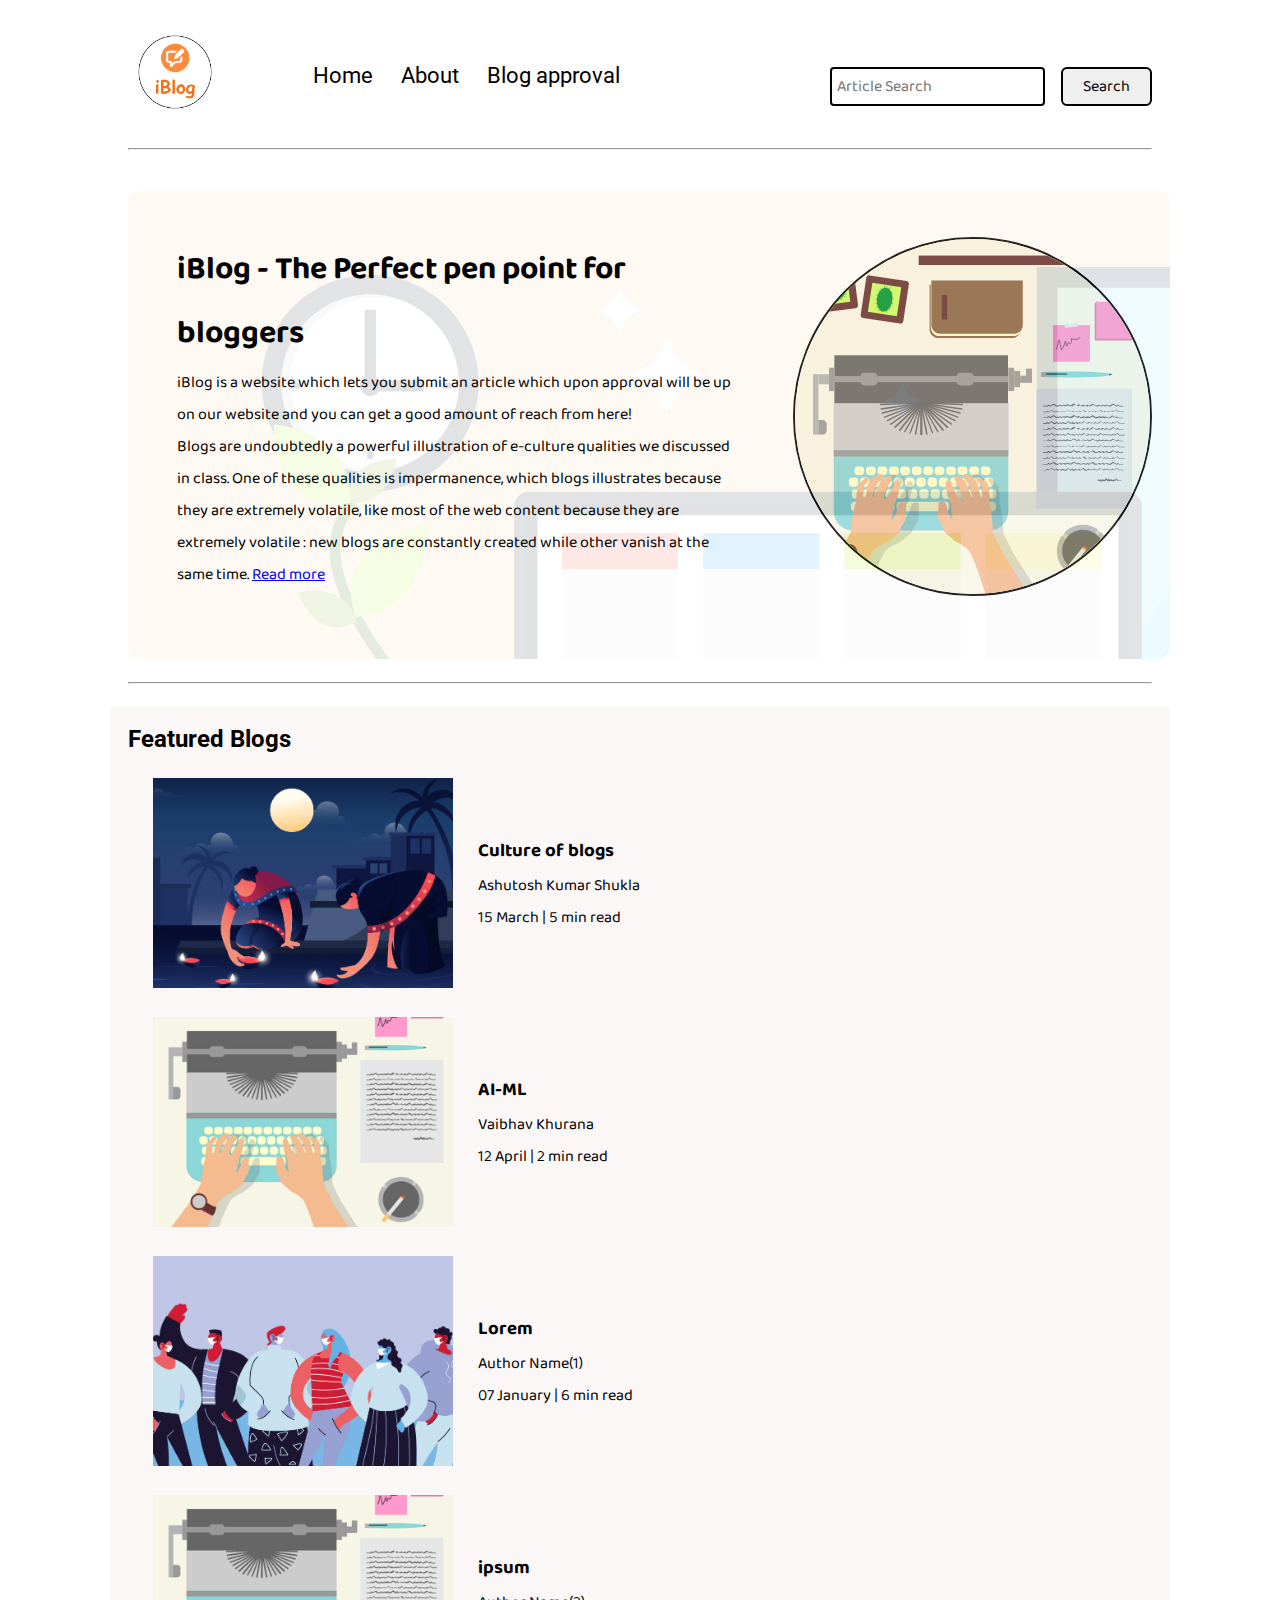
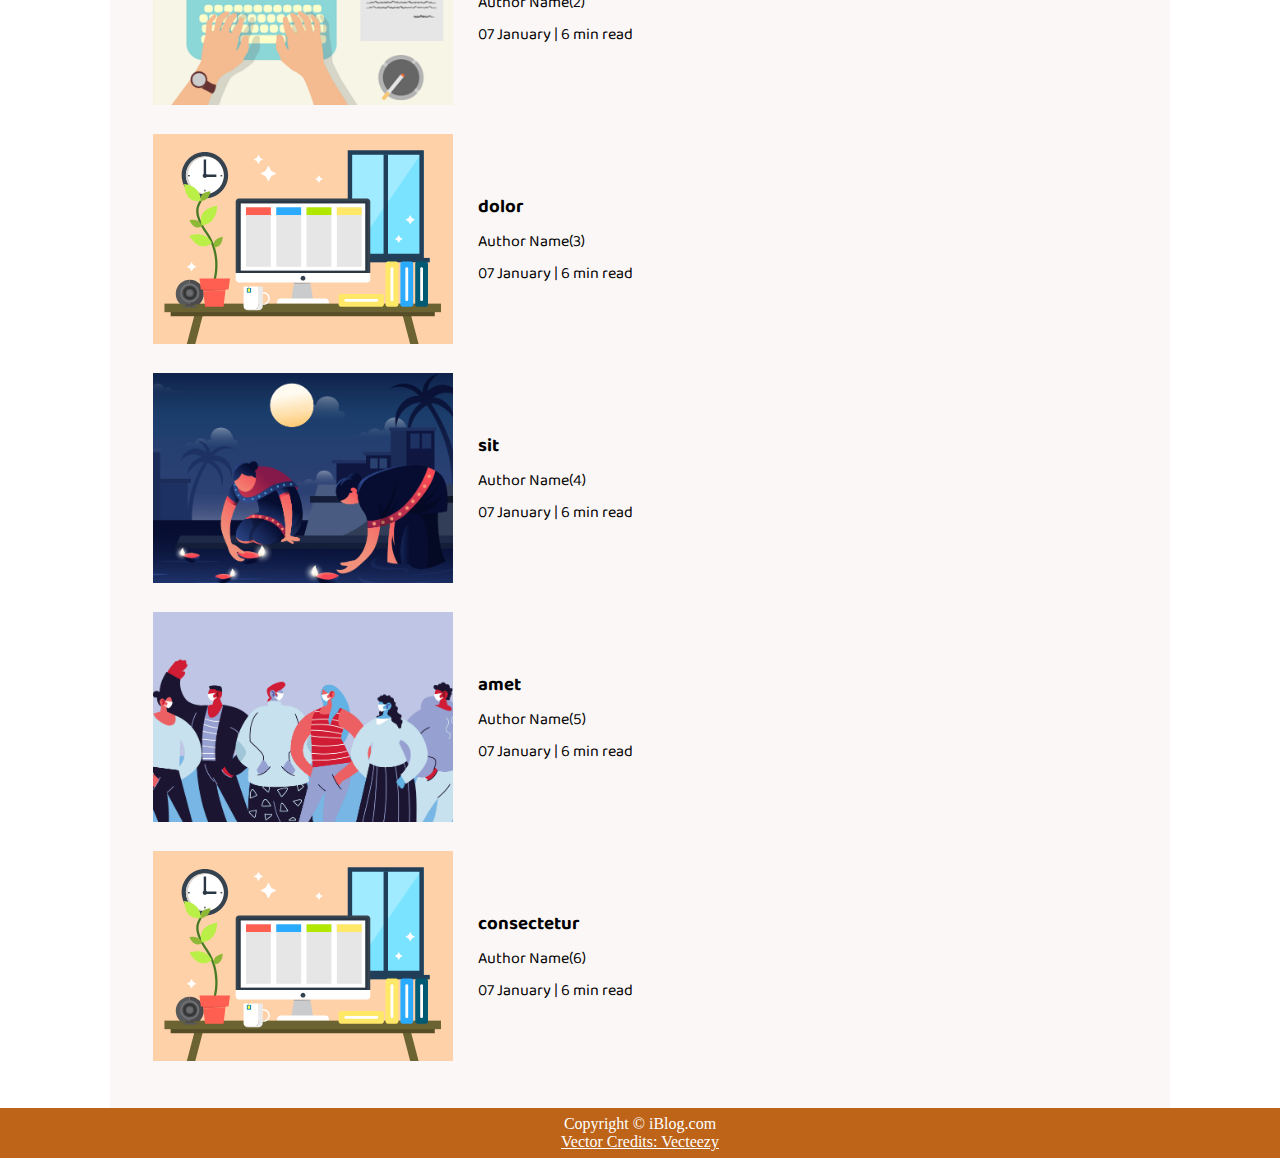
<file: index.html>
<!DOCTYPE html>
<html lang="en">

<head>
    <meta charset="UTF-8">
    <meta name="viewport" content="width=device-width, initial-scale=1.0">
    <link rel="stylesheet" href="css/utils.css">
    <link rel="stylesheet" href="css/style.css">
    <link rel="stylesheet" href="css/mobile.css">
    <title>iBlog - The Perfect pen point for bloggers</title>
</head>

<body>
    <nav class="navigation max-width-1 m-auto">
        <div class="nav-left">
            <a href="#">
                <span><img src="img/logo.png" width="94px" alt=""></span>
            </a>
            <ul>
                <li><a href="#">Home</a></li>
                <li><a href="aboutus.html">About</a></li>
                <li><a href="contact.html">Blog approval</a></li>
            </ul>
        </div>
        <div class="nav-right">
            <form action="search.html" method="get">
                <input class="form-input" type="text" name="query" placeholder="Article Search">
                <button class="btn">Search</button>
            </form>

        </div>

    </nav>
    <div class="max-width-1 m-auto">
        <hr>
    </div>
    <div class="m-auto content max-width-1 my-2">
        <div class="content-left">
            <h1>iBlog - The Perfect pen point for bloggers</h1>
            <p>iBlog is a website which lets you submit an article which upon approval will be up on our website and you
                can get a good amount of reach from here!</p>
            <p>Blogs are undoubtedly a powerful illustration of e-culture qualities we discussed in class. One of these
                qualities is impermanence, which blogs illustrates because they are extremely volatile, like most of the
                web content because they are extremely volatile : new blogs are constantly created while other vanish at
                the same time. <a href="blog1.html">Read more</a></p>
        </div>
        <div class="content-right">
            <img src="img/home.svg" alt="iBlog">
        </div>
    </div>

    <div class="max-width-1 m-auto">
        <hr>
    </div>
    <div class="home-articles max-width-1 m-auto font2">
        <h2>Featured Blogs</h2>

        <div class="home-article">
            <div class="home-article-img">
                <img src="img/3.png" alt="article">
            </div>
            <div class="home-article-content font1">
                <a href="blog1.html">
                    <h3>Culture of blogs</h3>
                </a>

                <div>Ashutosh Kumar Shukla</div>
                <span>15 March | 5 min read</span>
            </div>
        </div>
        <div class="home-article">
            <div class="home-article-img">
                <img src="img/1.png" alt="article">
            </div>
            <div class="home-article-content font1">
                <a href="blogpost.html">
                    <h3>AI-ML</h3>
                </a>

                <div>Vaibhav Khurana</div>
                <span>12 April | 2 min read</span>
            </div>
        </div>
        <div class="home-article">
            <div class="home-article-img">
                <img src="img/2.png" alt="article">
            </div>
            <div class="home-article-content font1">
                <a href="blogpost.html">
                    <h3>Lorem</h3>
                </a>

                <div>Author Name(1)</div>
                <span>07 January | 6 min read</span>
            </div>
        </div>
        <div class="home-article">
            <div class="home-article-img">
                <img src="img/1.png" alt="article">
            </div>
            <div class="home-article-content font1">
                <a href="blogpost.html">
                    <h3>ipsum</h3>
                </a>

                <div>Author Name(2)</div>
                <span>07 January | 6 min read</span>
            </div>
        </div>
        <div class="home-article">
            <div class="home-article-img">
                <img src="img/11.svg" alt="article">
            </div>
            <div class="home-article-content font1">
                <a href="blogpost.html">
                    <h3>dolor</h3>
                </a>

                <div>Author Name(3)</div>
                <span>07 January | 6 min read</span>
            </div>
        </div>
        <div class="home-article">
            <div class="home-article-img">
                <img src="img/3.png" alt="article">
            </div>
            <div class="home-article-content font1">
                <a href="blogpost.html">
                    <h3>sit</h3>
                </a>

                <div>Author Name(4)</div>
                <span>07 January | 6 min read</span>
            </div>
        </div>
        <div class="home-article">
            <div class="home-article-img">
                <img src="img/2.png" alt="article">
            </div>
            <div class="home-article-content font1">
                <a href="blogpost.html">
                    <h3>amet</h3>
                </a>

                <div>Author Name(5)</div>
                <span>07 January | 6 min read</span>
            </div>
        </div>
        <div class="home-article">
            <div class="home-article-img">
                <img src="img/11.svg" alt="article">
            </div>
            <div class="home-article-content font1">
                <a href="blogpost.html">
                    <h3>consectetur</h3>
                </a>

                <div>Author Name(6)</div>
                <span>07 January | 6 min read</span>
            </div>
        </div>

    </div>

    <div class="footer">
        <p>Copyright &copy; iBlog.com </p>
        <a href="https://www.vecteezy.com/free-vector/typewriter">Vector Credits: Vecteezy</a>
    </div>
</body>

</html>
</file>
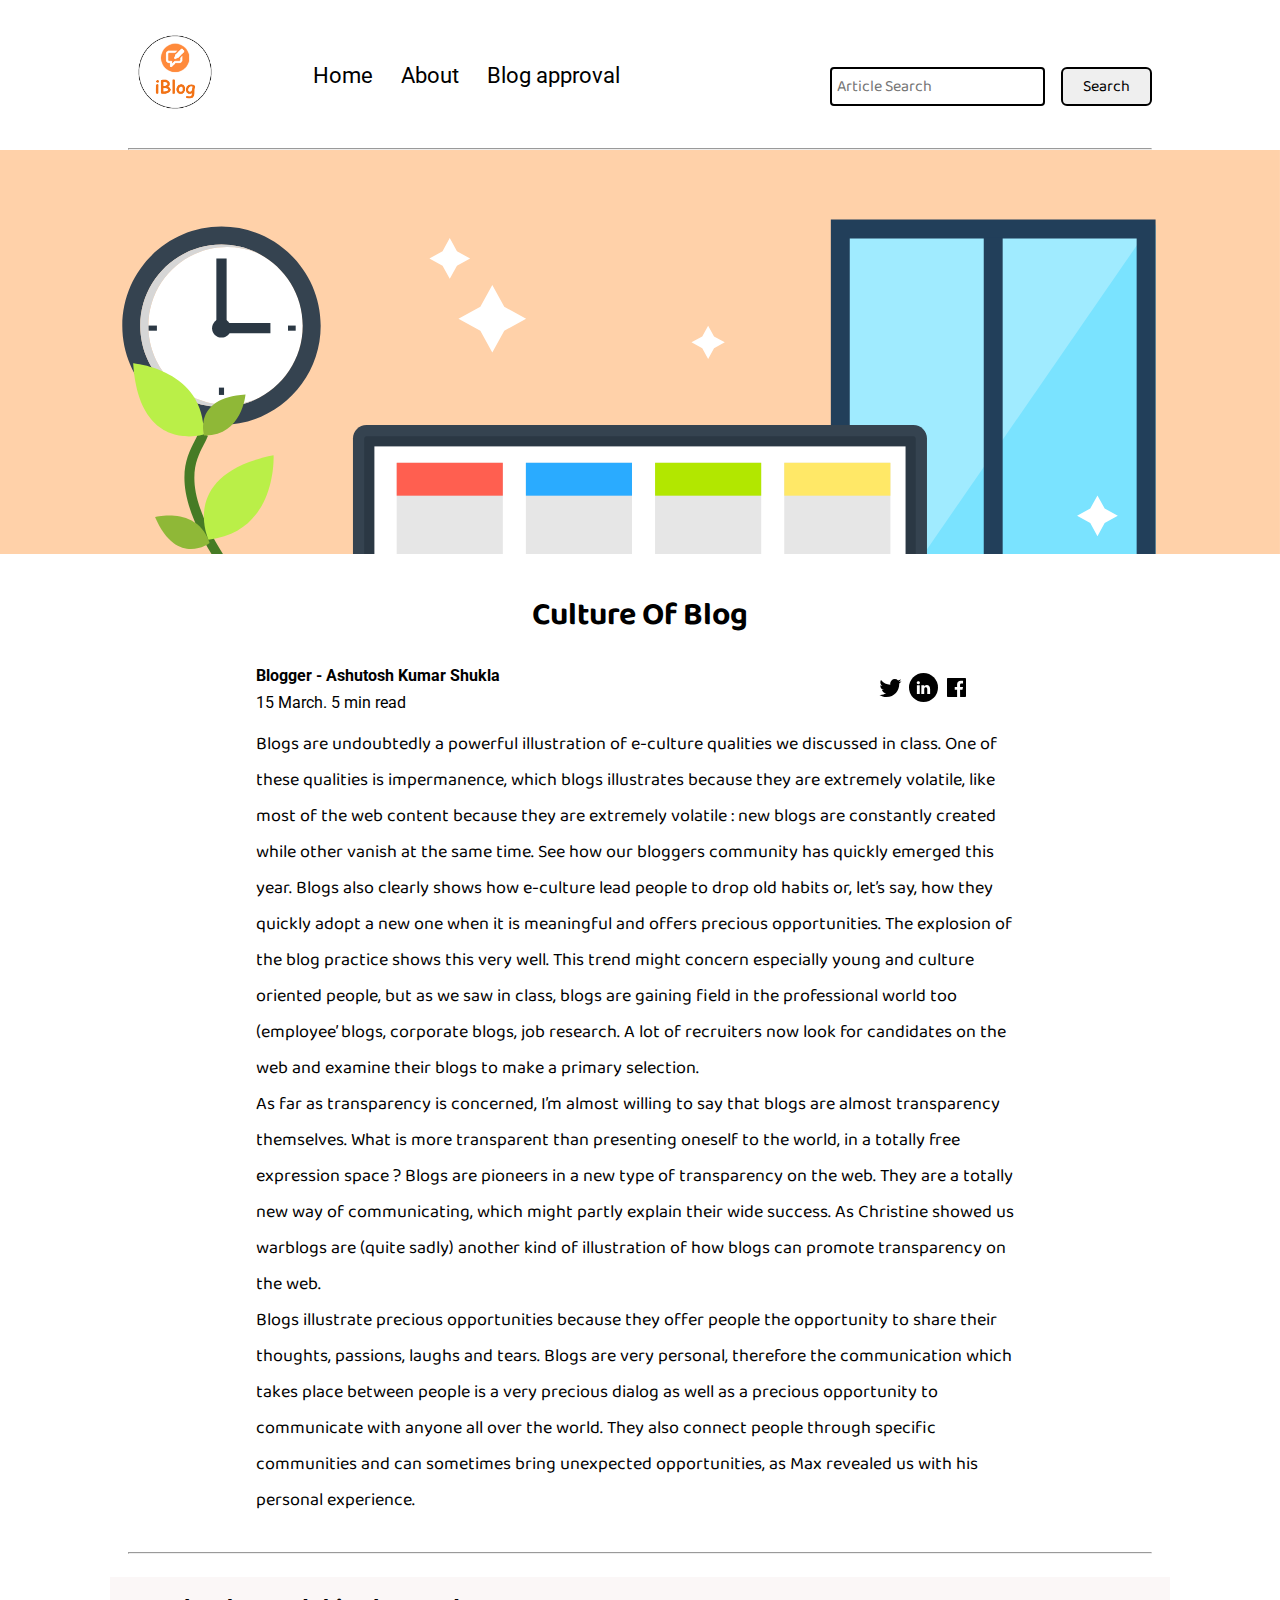
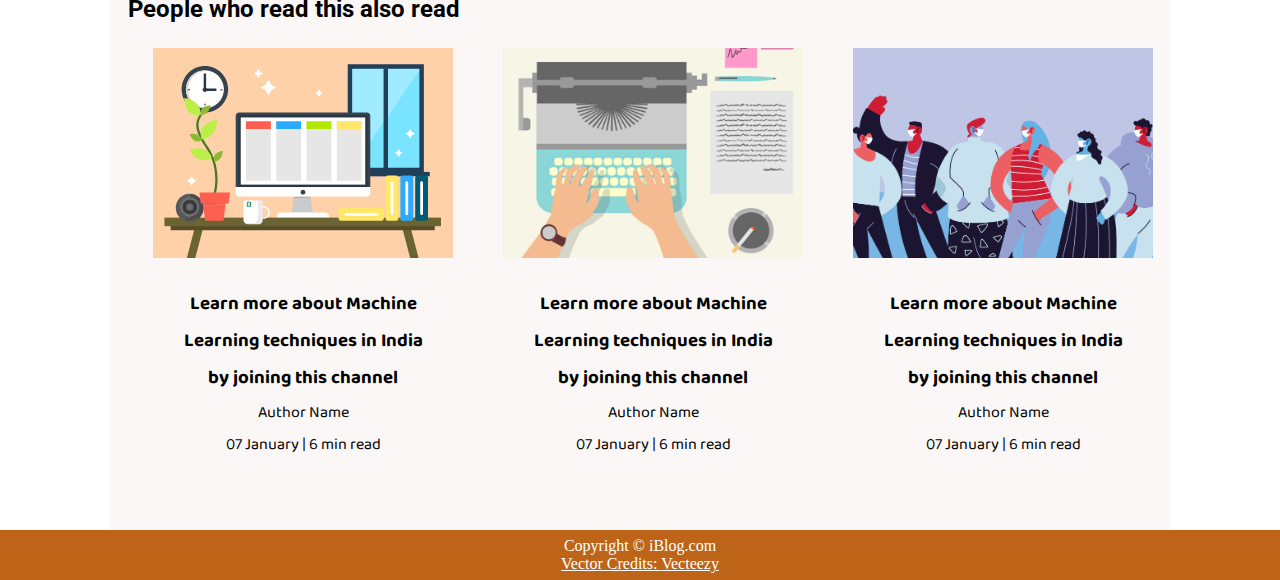
<file: blog1.html>
<!DOCTYPE html>
<html lang="en">

<head>
    <meta charset="UTF-8">
    <meta name="viewport" content="width=device-width, initial-scale=1.0">
    <link rel="stylesheet" href="css/utils.css">
    <link rel="stylesheet" href="css/style.css">
    <link rel="stylesheet" href="css/blogpost.css">
    <link rel="stylesheet" href="css/mobile.css">
    <title>iBlog - Heaven for bloggers</title>
</head>

<body>
    <nav class="navigation max-width-1 m-auto">
        <div class="nav-left">
            <a href="/">
                <span><img src="img/logo.png" width="94px" alt=""></span>
            </a>
            <ul>
                <li><a href="index.html">Home</a></li>
                <li><a href="aboutus.html">About</a></li>
                <li><a href="contact.html">Blog approval</a></li>
            </ul>
        </div>
        <div class="nav-right">
            <form action="search.html" method="get">
                <input class="form-input" type="text" name="query" placeholder="Article Search">
                <button class="btn">Search</button>
            </form>

        </div>

    </nav>
    <div class="max-width-1 m-auto">
        <hr>
    </div>
    <div class="post-img">
        <img src="img/11.svg" alt="">
    </div>
    <div class="m-auto blog-post-content max-width-2 m-auto my-2">
        <h1 class="font1">Culture Of Blog</h1>
        <div class="blogpost-meta">
            <div class="author-info">
                <div>
                    <b>
                        Blogger - Ashutosh Kumar Shukla
                    </b>
                </div>
                <div>15 March. 5 min read</div>
            </div>
            <div class="social">
                <svg width="29" height="29" class="hk">
                    <path
                        d="M22.05 7.54a4.47 4.47 0 0 0-3.3-1.46 4.53 4.53 0 0 0-4.53 4.53c0 .35.04.7.08 1.05A12.9 12.9 0 0 1 5 6.89a5.1 5.1 0 0 0-.65 2.26c.03 1.6.83 2.99 2.02 3.79a4.3 4.3 0 0 1-2.02-.57v.08a4.55 4.55 0 0 0 3.63 4.44c-.4.08-.8.13-1.21.16l-.81-.08a4.54 4.54 0 0 0 4.2 3.15 9.56 9.56 0 0 1-5.66 1.94l-1.05-.08c2 1.27 4.38 2.02 6.94 2.02 8.3 0 12.86-6.9 12.84-12.85.02-.24 0-.43 0-.65a8.68 8.68 0 0 0 2.26-2.34c-.82.38-1.7.62-2.6.72a4.37 4.37 0 0 0 1.95-2.51c-.84.53-1.81.9-2.83 1.13z">
                    </path>
                </svg>

                <svg style="background: black;
                border-radius: 21px;" width="29" height="29" viewBox="0 0 29 29" fill="none" class="hk">
                    <path
                        d="M5 6.36C5 5.61 5.63 5 6.4 5h16.2c.77 0 1.4.61 1.4 1.36v16.28c0 .75-.63 1.36-1.4 1.36H6.4c-.77 0-1.4-.6-1.4-1.36V6.36z">
                    </path>
                    <path fill-rule="evenodd" clip-rule="evenodd"
                        d="M10.76 20.9v-8.57H7.89v8.58h2.87zm-1.44-9.75c1 0 1.63-.65 1.63-1.48-.02-.84-.62-1.48-1.6-1.48-.99 0-1.63.64-1.63 1.48 0 .83.62 1.48 1.59 1.48h.01zM12.35 20.9h2.87v-4.79c0-.25.02-.5.1-.7.2-.5.67-1.04 1.46-1.04 1.04 0 1.46.8 1.46 1.95v4.59h2.87v-4.92c0-2.64-1.42-3.87-3.3-3.87-1.55 0-2.23.86-2.61 1.45h.02v-1.24h-2.87c.04.8 0 8.58 0 8.58z"
                        fill="#fff"></path>
                </svg>

                <svg width="29" height="29" class="hk">
                    <path
                        d="M23.2 5H5.8a.8.8 0 0 0-.8.8V23.2c0 .44.35.8.8.8h9.3v-7.13h-2.38V13.9h2.38v-2.38c0-2.45 1.55-3.66 3.74-3.66 1.05 0 1.95.08 2.2.11v2.57h-1.5c-1.2 0-1.48.57-1.48 1.4v1.96h2.97l-.6 2.97h-2.37l.05 7.12h5.1a.8.8 0 0 0 .79-.8V5.8a.8.8 0 0 0-.8-.79">
                    </path>
                </svg>

            </div>
        </div>
        <p class="font1">Blogs are undoubtedly a powerful illustration of e-culture qualities we discussed in class. One
            of these qualities is impermanence, which blogs illustrates because they are extremely volatile, like most
            of the web content because they are extremely volatile : new blogs are constantly created while other vanish
            at the same time. See how our bloggers community has quickly emerged this year. Blogs also clearly shows how
            e-culture lead people to drop old habits or, let’s say, how they quickly adopt a new one when it is
            meaningful and offers precious opportunities. The explosion of the blog practice shows this very well. This
            trend might concern especially young and culture oriented people, but as we saw in class, blogs are gaining
            field in the professional world too (employee’ blogs, corporate blogs, job research. A lot of recruiters now
            look for candidates on the web and examine their blogs to make a primary selection.</p>
        <p class="font1">As far as transparency is concerned, I’m almost willing to say that blogs are almost
            transparency themselves. What is more transparent than presenting oneself to the world, in a totally free
            expression space ? Blogs are pioneers in a new type of transparency on the web. They are a totally new way
            of communicating, which might partly explain their wide success. As Christine showed us warblogs are (quite
            sadly) another kind of illustration of how blogs can promote transparency on the web.</p>
        <p class="font1">Blogs illustrate precious opportunities because they offer people the opportunity to share
            their thoughts, passions, laughs and tears. Blogs are very personal, therefore the communication which takes
            place between people is a very precious dialog as well as a precious opportunity to communicate with anyone
            all over the world. They also connect people through specific communities and can sometimes bring unexpected
            opportunities, as Max revealed us with his personal experience.</p>
    </div>

    <div class="max-width-1 m-auto">
        <hr>
    </div>
    <div class="home-articles max-width-1 m-auto font2">
        <h2>People who read this also read</h2>
        <div class="row">


            <div class="home-article more-post">
                <div class="home-article-img">
                    <img src="img/11.svg" alt="article">
                </div>
                <div class="home-article-content font1 center">
                    <a href="blogpost.html">
                        <h3>Learn more about Machine Learning techniques in India by joining this channel</h3>
                    </a>

                    <div>Author Name</div>
                    <span>07 January | 6 min read</span>
                </div>
            </div>
            <div class="home-article more-post">
                <div class="home-article-img">
                    <img src="img/1.png" alt="article">
                </div>
                <div class="home-article-content font1 center">
                    <a href="blogpost.html">
                        <h3>Learn more about Machine Learning techniques in India by joining this channel</h3>
                    </a>

                    <div>Author Name</div>
                    <span>07 January | 6 min read</span>
                </div>
            </div>
            <div class="home-article more-post">
                <div class="home-article-img">
                    <img src="img/2.png" alt="article">
                </div>
                <div class="home-article-content font1 center">
                    <a href="blogpost.html">
                        <h3>Learn more about Machine Learning techniques in India by joining this channel</h3>
                    </a>

                    <div>Author Name</div>
                    <span>07 January | 6 min read</span>
                </div>
            </div>

        </div>
    </div>

    <div class="footer">
        <p>Copyright &copy; iBlog.com </p>
        <a href="https://www.vecteezy.com/free-vector/typewriter">Vector Credits: Vecteezy</a>
    </div>
</body>

</html>
</file>
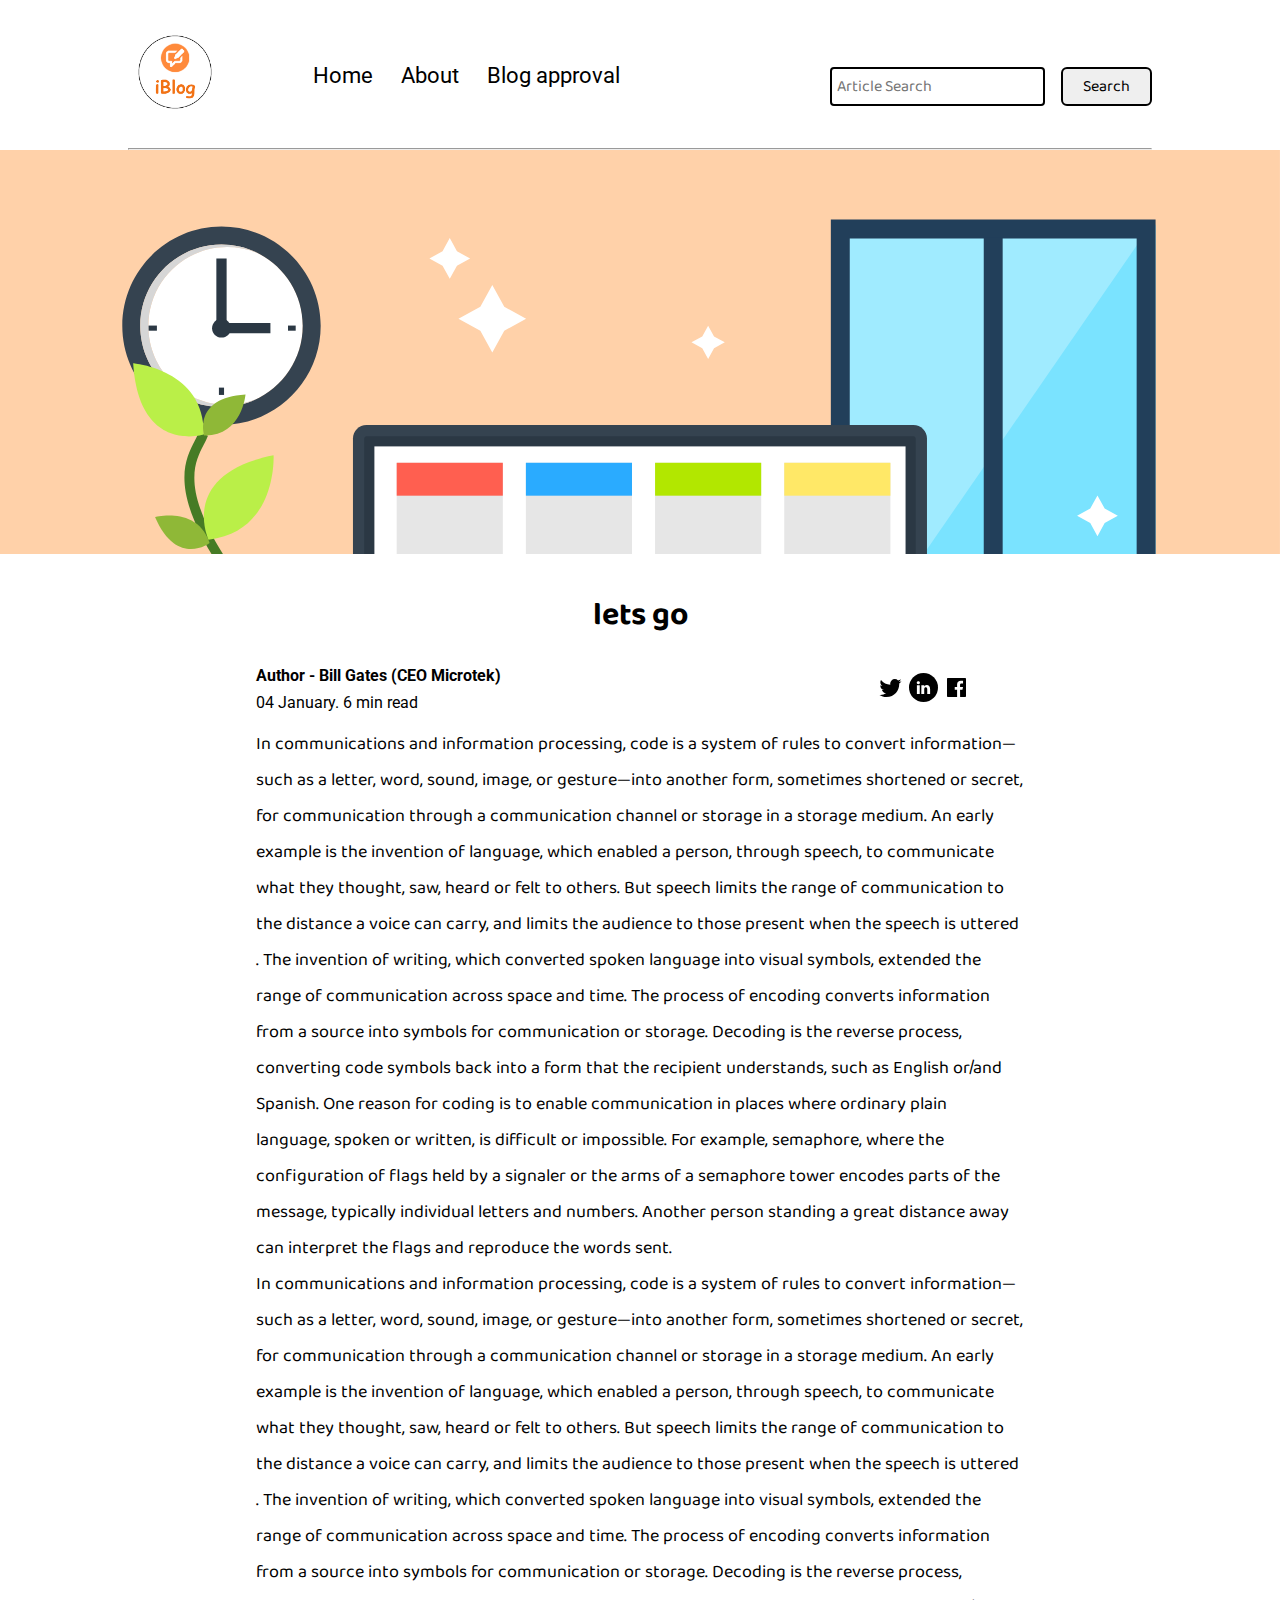
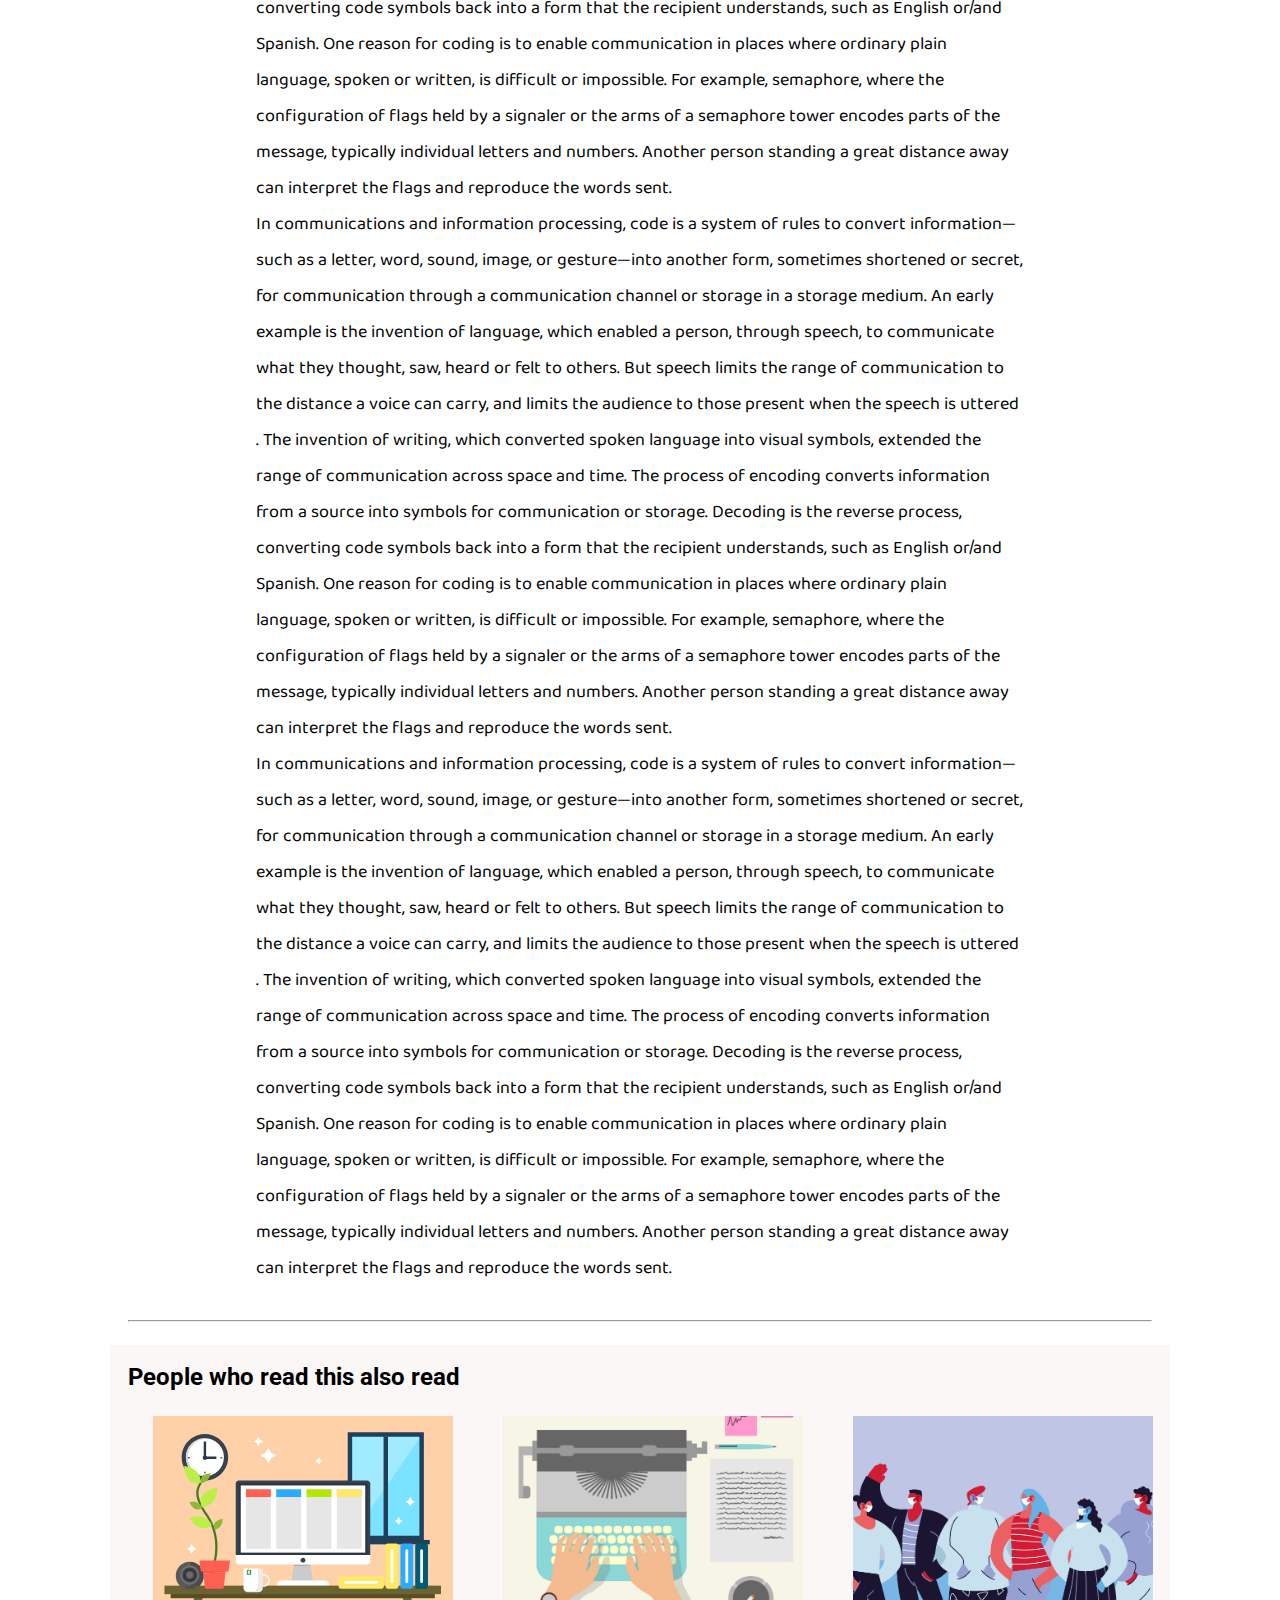
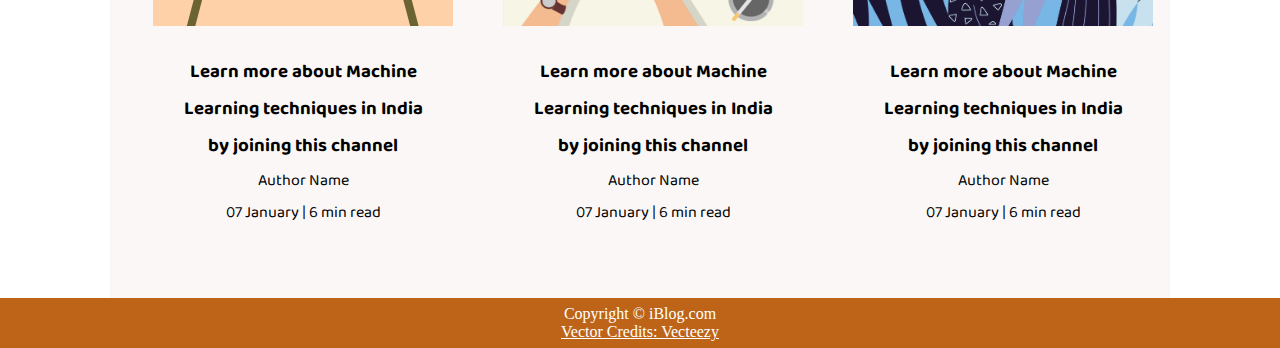
<file: blogpost.html>
<!DOCTYPE html>
<html lang="en">
<head>
    <meta charset="UTF-8">
    <meta name="viewport" content="width=device-width, initial-scale=1.0">
    <link rel="stylesheet" href="css/utils.css">
    <link rel="stylesheet" href="css/style.css">
    <link rel="stylesheet" href="css/blogpost.css">
    <link rel="stylesheet" href="css/mobile.css">
    <title>iBlog - Heaven for bloggers</title>
</head>
<body>
    <nav class="navigation max-width-1 m-auto">
        <div class="nav-left">
            <a href="/">
                <span><img src="img/logo.png" width="94px" alt=""></span>
            </a>
            <ul>
                <li><a href="index.html">Home</a></li>
                <li><a href="aboutus.html">About</a></li>
                <li><a href="contact.html">Blog approval</a></li>
            </ul>
        </div>
        <div class="nav-right">
            <form action="search.html" method="get">
                <input class="form-input" type="text" name="query" placeholder="Article Search">
                <button class="btn">Search</button>
            </form>

        </div>

    </nav>
    <div class="max-width-1 m-auto">
        <hr>
    </div>
    <div class="post-img">
        <img src="img/11.svg" alt="">
    </div>
    <div class="m-auto blog-post-content max-width-2 m-auto my-2">
        <h1 class="font1">lets go</h1>
        <div class="blogpost-meta">
            <div class="author-info">
                <div>
                <b>
                  Author - Bill Gates (CEO Microtek)
                </b>
                </div>
                <div>04 January. 6 min read</div>
            </div>
            <div class="social">
                <svg width="29" height="29" class="hk"><path d="M22.05 7.54a4.47 4.47 0 0 0-3.3-1.46 4.53 4.53 0 0 0-4.53 4.53c0 .35.04.7.08 1.05A12.9 12.9 0 0 1 5 6.89a5.1 5.1 0 0 0-.65 2.26c.03 1.6.83 2.99 2.02 3.79a4.3 4.3 0 0 1-2.02-.57v.08a4.55 4.55 0 0 0 3.63 4.44c-.4.08-.8.13-1.21.16l-.81-.08a4.54 4.54 0 0 0 4.2 3.15 9.56 9.56 0 0 1-5.66 1.94l-1.05-.08c2 1.27 4.38 2.02 6.94 2.02 8.3 0 12.86-6.9 12.84-12.85.02-.24 0-.43 0-.65a8.68 8.68 0 0 0 2.26-2.34c-.82.38-1.7.62-2.6.72a4.37 4.37 0 0 0 1.95-2.51c-.84.53-1.81.9-2.83 1.13z"></path></svg>

                <svg style="background: black;
                border-radius: 21px;" width="29" height="29" viewBox="0 0 29 29" fill="none" class="hk"><path d="M5 6.36C5 5.61 5.63 5 6.4 5h16.2c.77 0 1.4.61 1.4 1.36v16.28c0 .75-.63 1.36-1.4 1.36H6.4c-.77 0-1.4-.6-1.4-1.36V6.36z"></path><path fill-rule="evenodd" clip-rule="evenodd" d="M10.76 20.9v-8.57H7.89v8.58h2.87zm-1.44-9.75c1 0 1.63-.65 1.63-1.48-.02-.84-.62-1.48-1.6-1.48-.99 0-1.63.64-1.63 1.48 0 .83.62 1.48 1.59 1.48h.01zM12.35 20.9h2.87v-4.79c0-.25.02-.5.1-.7.2-.5.67-1.04 1.46-1.04 1.04 0 1.46.8 1.46 1.95v4.59h2.87v-4.92c0-2.64-1.42-3.87-3.3-3.87-1.55 0-2.23.86-2.61 1.45h.02v-1.24h-2.87c.04.8 0 8.58 0 8.58z" fill="#fff"></path></svg>

                <svg width="29" height="29" class="hk"><path d="M23.2 5H5.8a.8.8 0 0 0-.8.8V23.2c0 .44.35.8.8.8h9.3v-7.13h-2.38V13.9h2.38v-2.38c0-2.45 1.55-3.66 3.74-3.66 1.05 0 1.95.08 2.2.11v2.57h-1.5c-1.2 0-1.48.57-1.48 1.4v1.96h2.97l-.6 2.97h-2.37l.05 7.12h5.1a.8.8 0 0 0 .79-.8V5.8a.8.8 0 0 0-.8-.79"></path></svg>

            </div>
        </div>
         <p class="font1">In communications and information processing, code is a system of rules to convert information—such as a letter, word, sound, image, or gesture—into another form, sometimes shortened or secret, for communication through a communication channel or storage in a storage medium. An early example is the invention of language, which enabled a person, through speech, to communicate what they thought, saw, heard or felt to others. But speech limits the range of communication to the distance a voice can carry, and limits the audience to those present when the speech is uttered . The invention of writing, which converted spoken language into visual symbols, extended the range of communication across space and time.

            The process of encoding converts information from a source into symbols for communication or storage. Decoding is the reverse process, converting code symbols back into a form that the recipient understands, such as English or/and Spanish.
            
            One reason for coding is to enable communication in places where ordinary plain language, spoken or written, is difficult or impossible. For example, semaphore, where the configuration of flags held by a signaler or the arms of a semaphore tower encodes parts of the message, typically individual letters and numbers. Another person standing a great distance away can interpret the flags and reproduce the words sent.</p>
         <p class="font1">In communications and information processing, code is a system of rules to convert information—such as a letter, word, sound, image, or gesture—into another form, sometimes shortened or secret, for communication through a communication channel or storage in a storage medium. An early example is the invention of language, which enabled a person, through speech, to communicate what they thought, saw, heard or felt to others. But speech limits the range of communication to the distance a voice can carry, and limits the audience to those present when the speech is uttered . The invention of writing, which converted spoken language into visual symbols, extended the range of communication across space and time.

            The process of encoding converts information from a source into symbols for communication or storage. Decoding is the reverse process, converting code symbols back into a form that the recipient understands, such as English or/and Spanish.
            
            One reason for coding is to enable communication in places where ordinary plain language, spoken or written, is difficult or impossible. For example, semaphore, where the configuration of flags held by a signaler or the arms of a semaphore tower encodes parts of the message, typically individual letters and numbers. Another person standing a great distance away can interpret the flags and reproduce the words sent.</p>
         <p class="font1">In communications and information processing, code is a system of rules to convert information—such as a letter, word, sound, image, or gesture—into another form, sometimes shortened or secret, for communication through a communication channel or storage in a storage medium. An early example is the invention of language, which enabled a person, through speech, to communicate what they thought, saw, heard or felt to others. But speech limits the range of communication to the distance a voice can carry, and limits the audience to those present when the speech is uttered . The invention of writing, which converted spoken language into visual symbols, extended the range of communication across space and time.

            The process of encoding converts information from a source into symbols for communication or storage. Decoding is the reverse process, converting code symbols back into a form that the recipient understands, such as English or/and Spanish.
            
            One reason for coding is to enable communication in places where ordinary plain language, spoken or written, is difficult or impossible. For example, semaphore, where the configuration of flags held by a signaler or the arms of a semaphore tower encodes parts of the message, typically individual letters and numbers. Another person standing a great distance away can interpret the flags and reproduce the words sent.</p>
         <p class="font1">In communications and information processing, code is a system of rules to convert information—such as a letter, word, sound, image, or gesture—into another form, sometimes shortened or secret, for communication through a communication channel or storage in a storage medium. An early example is the invention of language, which enabled a person, through speech, to communicate what they thought, saw, heard or felt to others. But speech limits the range of communication to the distance a voice can carry, and limits the audience to those present when the speech is uttered . The invention of writing, which converted spoken language into visual symbols, extended the range of communication across space and time.

            The process of encoding converts information from a source into symbols for communication or storage. Decoding is the reverse process, converting code symbols back into a form that the recipient understands, such as English or/and Spanish.
            
            One reason for coding is to enable communication in places where ordinary plain language, spoken or written, is difficult or impossible. For example, semaphore, where the configuration of flags held by a signaler or the arms of a semaphore tower encodes parts of the message, typically individual letters and numbers. Another person standing a great distance away can interpret the flags and reproduce the words sent.</p>
    </div>

    <div class="max-width-1 m-auto"><hr></div>
    <div class="home-articles max-width-1 m-auto font2">
        <h2>People who read this also read</h2>
        <div class="row">

       
        <div class="home-article more-post">
            <div class="home-article-img">
                <img src="img/11.svg" alt="article">
            </div>
            <div class="home-article-content font1 center">
                <a href="blogpost.html"><h3>Learn more about Machine Learning techniques in India by joining this channel</h3></a>
                
                <div>Author Name</div>
                <span>07 January | 6 min read</span>
            </div>
        </div>
        <div class="home-article more-post">
            <div class="home-article-img">
                <img src="img/1.png" alt="article">
            </div>
            <div class="home-article-content font1 center">
                <a href="blogpost.html"><h3>Learn more about Machine Learning techniques in India by joining this channel</h3></a>
                
                <div>Author Name</div>
                <span>07 January | 6 min read</span>
            </div>
        </div>
        <div class="home-article more-post">
            <div class="home-article-img">
                <img src="img/2.png" alt="article">
            </div>
            <div class="home-article-content font1 center">
                <a href="blogpost.html"><h3>Learn more about Machine Learning techniques in India by joining this channel</h3></a>
                
                <div>Author Name</div>
                <span>07 January | 6 min read</span>
            </div>
        </div>
        
    </div>
    </div>

    <div class="footer">
        <p>Copyright &copy; iBlog.com </p>
         <a href="https://www.vecteezy.com/free-vector/typewriter">Vector Credits: Vecteezy</a> 
    </div>
</body>
</html>
</file>
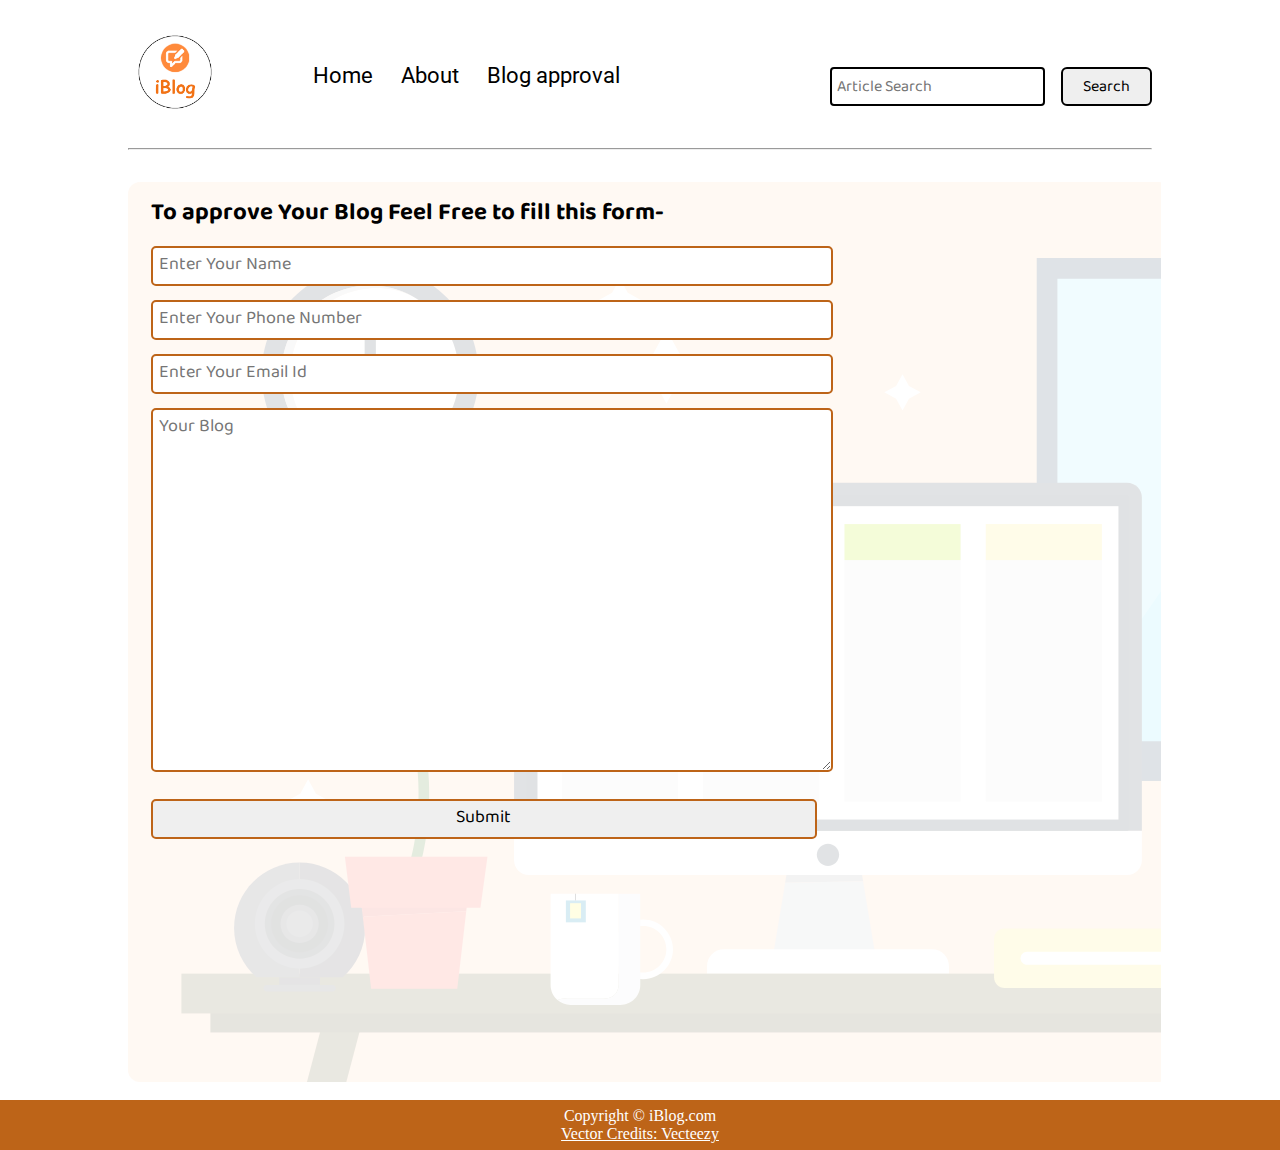
<file: contact.html>
<!DOCTYPE html>
<html lang="en">
<head>
    <meta charset="UTF-8">
    <meta name="viewport" content="width=device-width, initial-scale=1.0">
    <link rel="stylesheet" href="css/utils.css">
    <link rel="stylesheet" href="css/style.css">
    <link rel="stylesheet" href="css/contact.css">
    <link rel="stylesheet" href="css/mobile.css">
    <title>iBlog - Heaven for bloggers</title>
</head>
<body>
    <nav class="navigation max-width-1 m-auto">
        <div class="nav-left">
            <a href="/">
                <span><img src="img/logo.png" width="94px" alt=""></span>
            </a>
            <ul>
                <li><a href="index.html">Home</a></li>
                <li><a href="aboutus.html">About</a></li>
                <li><a href="contact.html">Blog approval</a></li>
            </ul>
        </div>
        <div class="nav-right">
            <form action="search.html" method="get">
                <input class="form-input" type="text" name="query" placeholder="Article Search">
                <button class="btn">Search</button>
            </form>

        </div>

    </nav>
    <div class="max-width-1 m-auto">
        <hr>
    </div>
    <div class="contact-content font1 max-width-1 m-auto">
        <div class="max-width-1 m-auto mx-1">
            <h2>To  approve Your Blog Feel Free to fill this form-</h2>
            <form class="" action="mailto:khuranavaibhav428@gmail.com" method="post" enctype="text/plain">
            <div class="contact-form">
                <div class="form-box">
                    <input type="name" value="" placeholder="Enter Your Name">
                </div>
                <div class="form-box">
                    <input type="tel" value="" placeholder="Enter Your Phone Number">
                </div>
                <div class="form-box">
                    <input type="email" value="" placeholder="Enter Your Email Id">
                </div>
                <div class="form-box">
                    <textarea name="your-blog" cols="30" rows="10" placeholder="Your Blog"></textarea>
                </div>
                <div class="form-box">
                    <input class="btn" type="submit" name="" >
                </div>

            </div>
            </form>
        </div>

    </div>

    <div class="footer">
        <p>Copyright &copy; iBlog.com </p>
         <a href="https://www.vecteezy.com/free-vector/typewriter">Vector Credits: Vecteezy</a> 
    </div>
</body>
</html>
</file>
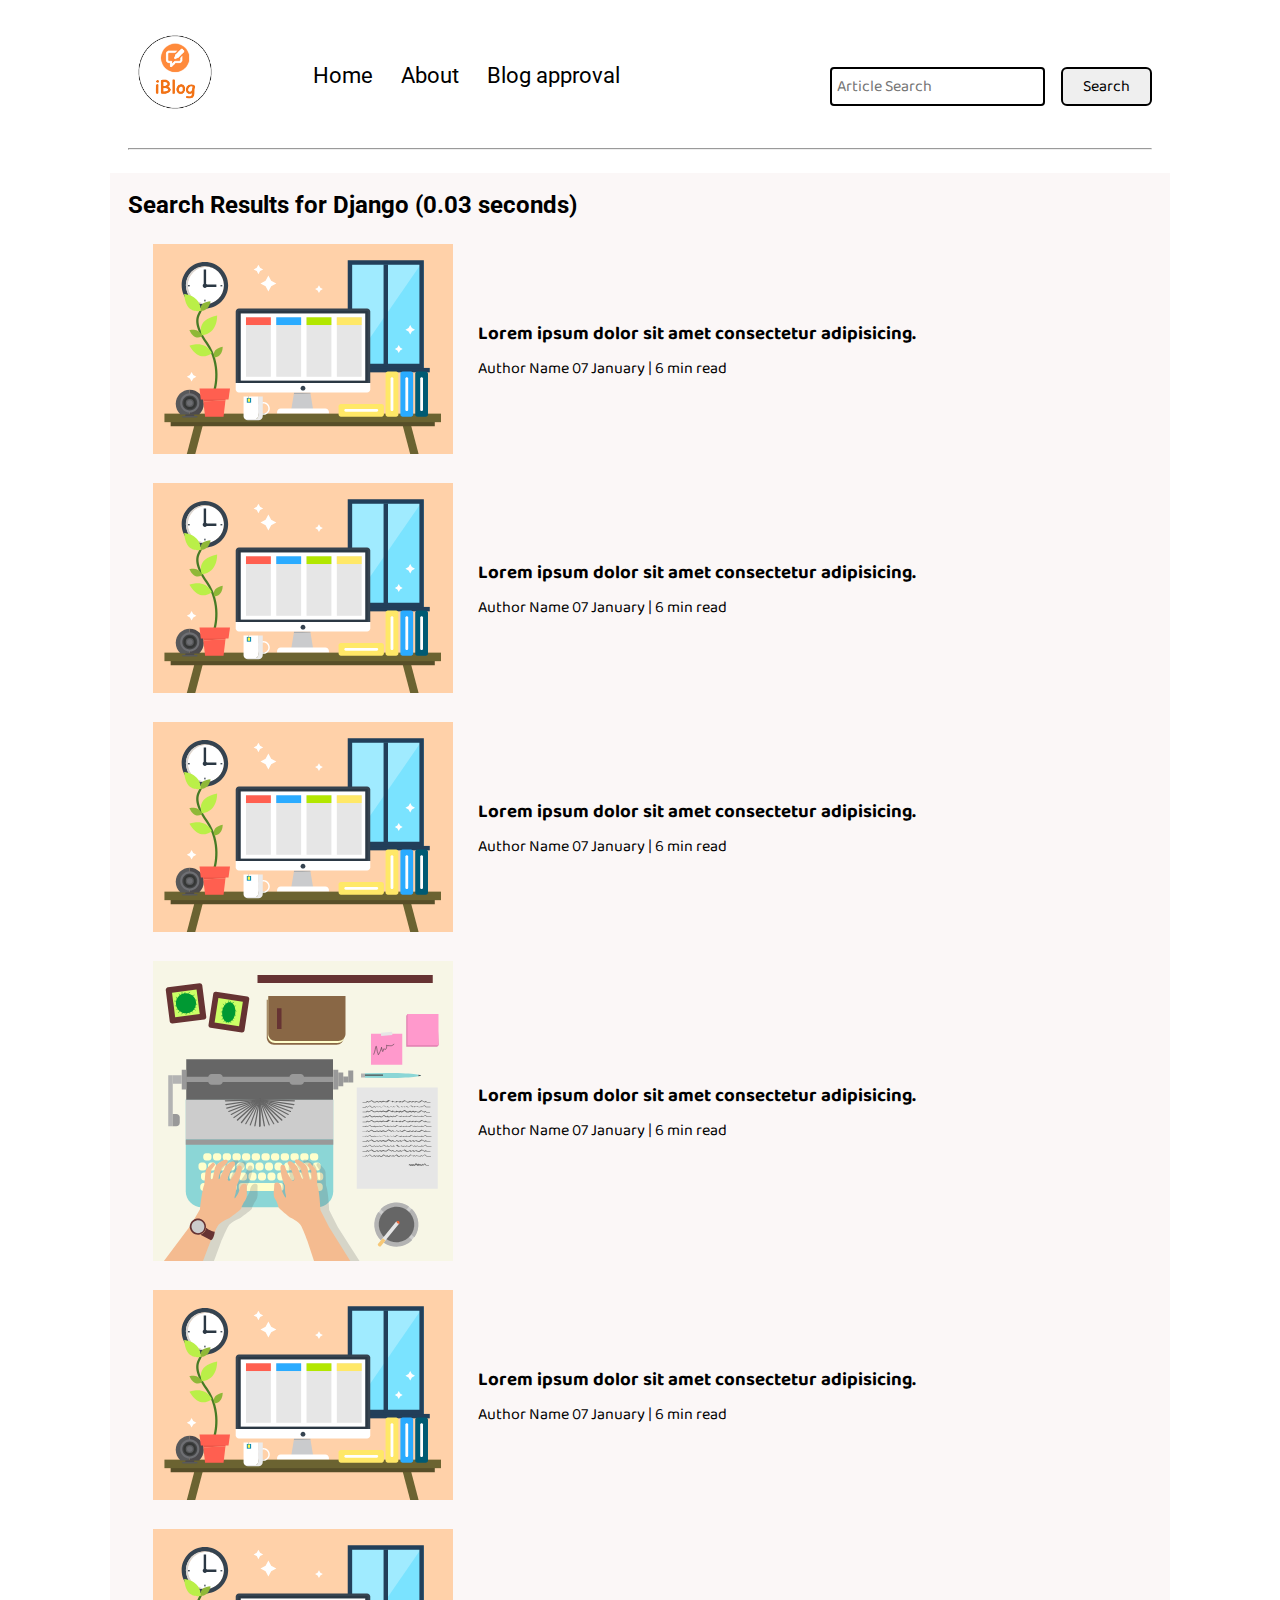
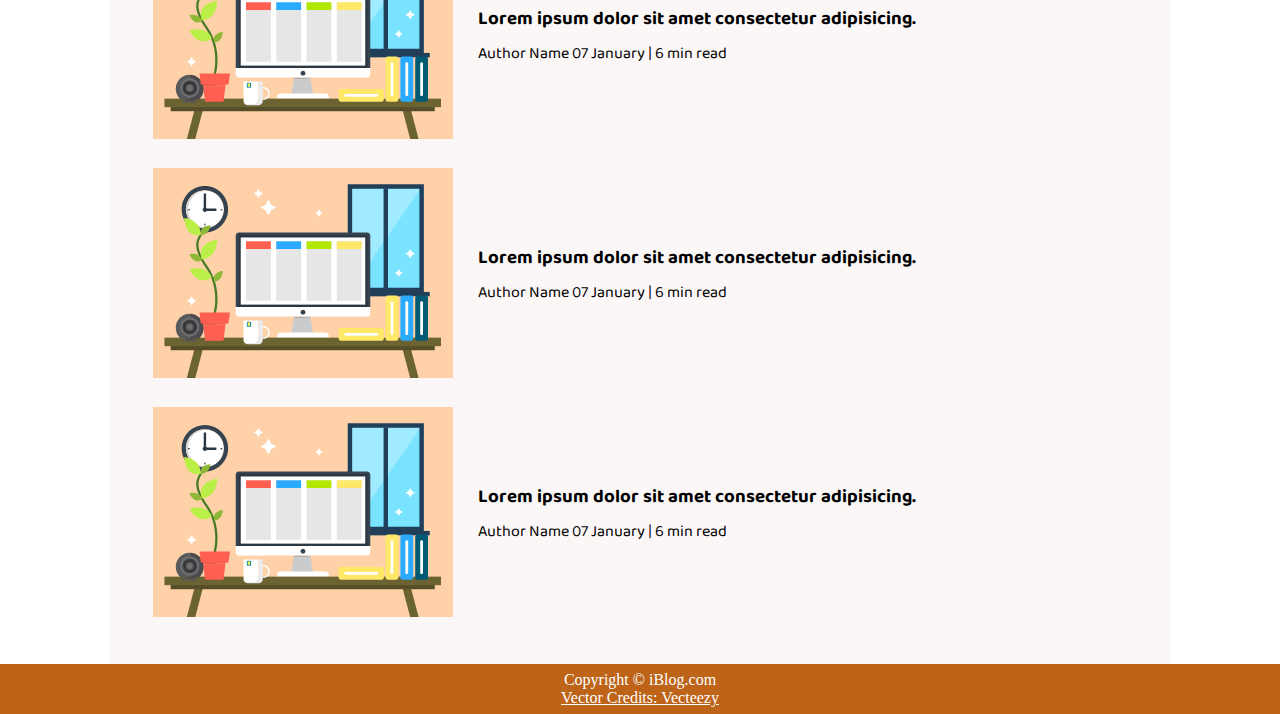
<file: search.html>
<!DOCTYPE html>
<html lang="en">
<head>
    <meta charset="UTF-8">
    <meta name="viewport" content="width=device-width, initial-scale=1.0">
    <link rel="stylesheet" href="css/utils.css">
    <link rel="stylesheet" href="css/style.css">
    <link rel="stylesheet" href="css/mobile.css">
    <title>iBlog - Heaven for bloggers</title>
</head>
<body>
    <nav class="navigation max-width-1 m-auto">
        <div class="nav-left">
            <a href="/">
                <span><img src="img/logo.png" width="94px" alt=""></span>
            </a>
            <ul>
                <li><a href="index.html">Home</a></li>
                <li><a href="aboutus.html">About</a></li>
                <li><a href="contact.html">Blog approval</a></li>
            </ul>
        </div>
        <div class="nav-right">
            <form action="/search.html" method="get">
                <input class="form-input" type="text" name="query" placeholder="Article Search">
                <button class="btn">Search</button>
            </form>

        </div>

    </nav>
 

    <div class="max-width-1 m-auto"><hr></div>
    <div class="home-articles max-width-1 m-auto font2">
        
        <h2>Search Results for Django (0.03 seconds)</h2>
       
        <div class="home-article">
            <div class="home-article-img">
                <img src="img/11.svg" alt="article">
            </div>
            <div class="home-article-content font1">
                <a href="/blogpost.html"><h3>Lorem ipsum dolor sit amet consectetur adipisicing.</h3></a>
                
                <span>Author Name</span>
                <span>07 January | 6 min read</span>
            </div>
        </div>
        <div class="home-article">
            <div class="home-article-img">
                <img src="img/11.svg" alt="article">
            </div>
            <div class="home-article-content font1">
                <a href="/blogpost.html"><h3>Lorem ipsum dolor sit amet consectetur adipisicing.</h3></a>
                
                <span>Author Name</span>
                <span>07 January | 6 min read</span>
            </div>
        </div>
        <div class="home-article">
            <div class="home-article-img">
                <img src="img/11.svg" alt="article">
            </div>
            <div class="home-article-content font1">
                <a href="/blogpost.html"><h3>Lorem ipsum dolor sit amet consectetur adipisicing.</h3></a>
                
                <span>Author Name</span>
                <span>07 January | 6 min read</span>
            </div>
        </div>
        <div class="home-article">
            <div class="home-article-img">
                <img src="img/home.svg" alt="article">
            </div>
            <div class="home-article-content font1">
                <a href="/blogpost.html"><h3>Lorem ipsum dolor sit amet consectetur adipisicing.</h3></a>
                
                <span>Author Name</span>
                <span>07 January | 6 min read</span>
            </div>
        </div>
        <div class="home-article">
            <div class="home-article-img">
                <img src="img/11.svg" alt="article">
            </div>
            <div class="home-article-content font1">
                <a href="/blogpost.html"><h3>Lorem ipsum dolor sit amet consectetur adipisicing.</h3></a>
                
                <span>Author Name</span>
                <span>07 January | 6 min read</span>
            </div>
        </div>
        <div class="home-article">
            <div class="home-article-img">
                <img src="img/11.svg" alt="article">
            </div>
            <div class="home-article-content font1">
                <a href="/blogpost.html"><h3>Lorem ipsum dolor sit amet consectetur adipisicing.</h3></a>
                
                <span>Author Name</span>
                <span>07 January | 6 min read</span>
            </div>
        </div>
        <div class="home-article">
            <div class="home-article-img">
                <img src="img/11.svg" alt="article">
            </div>
            <div class="home-article-content font1">
                <a href="/blogpost.html"><h3>Lorem ipsum dolor sit amet consectetur adipisicing.</h3></a>
                
                <span>Author Name</span>
                <span>07 January | 6 min read</span>
            </div>
        </div>
        <div class="home-article">
            <div class="home-article-img">
                <img src="img/11.svg" alt="article">
            </div>
            <div class="home-article-content font1">
                <a href="/blogpost.html"><h3>Lorem ipsum dolor sit amet consectetur adipisicing.</h3></a>
                
                <span>Author Name</span>
                <span>07 January | 6 min read</span>
            </div>
        </div>
         
    </div>

    <div class="footer">
        <p>Copyright &copy; iBlog.com </p>
         <a href="https://www.vecteezy.com/free-vector/typewriter">Vector Credits: Vecteezy</a> 
    </div>
</body>
</html>
</file>
<file: css/utils.css>
@import url("https://fonts.googleapis.com/css2?family=Roboto&display=swap");
@import url("https://fonts.googleapis.com/css2?family=Baloo+Bhaina+2:wght@500&display=swap");
:root { 
  --main-bg-color: #bd6418;
  --font1: "Baloo Bhaina 2", cursive;
  --font2: "Roboto", sans-serif;
}

.center{
  text-align: center
}

.font1 {
  font-family: var(--font1);
}
.font2 {
  font-family: var(--font2);
}

.max-width-1 {
  max-width: 80vw;
}

.max-width-2 {
  max-width: 60vw;
}

.m-auto {
  margin: auto;
}

.mx-1{
  margin-left: 23px;
  margin-right: 23px;
}

.my-2{
  margin-top: 32px;
  margin-bottom: 32px;
}

.btn {
  padding: 0px 20px;
  padding-top: 3px;
  border: 2px solid black;
  border-radius: 6px;
  font-family: var(--font1);
  font-size: 16px;
  cursor: pointer;
  transition: all 0.3s ease-in-out;
}

.btn:hover {
  color: white;
  background: var(--main-bg-color);
}

.form-input {
  padding: 0px 5px;
  padding-top: 3px;
  font-size: 16px;
  border: 2px solid black;
  border-radius: 4px;
  margin: 0 13px;
  font-family: var(--font1);
}

.form-box input, textarea{
  width: 52vw;
  padding: 0px 6px;
  margin: 7px 0;
  font-size: 18px;
  font-family: var(--font1);
  border: 2px solid var(--main-bg-color);
    border-radius: 5px;
}
</file>
<file: css/style.css>
* {
  margin: 0;
  padding: 0; 
}

.navigation {
  margin-top: 25px;
  font-family: var(--font1);
  /* height: 74px;  */
  display: flex;
  justify-content: space-between;
  align-items: center;
}

.nav-left {
  display: flex;
}

.nav-left span {
  font-size: 35px;
  padding-top: 10px;
}

.nav-left ul {
  display: flex;
  align-items: center;
  margin: 0 77px;
  font-size: 22px;
  padding-bottom: 23px;
}

.nav-left ul li {
  list-style: none;
  margin: 0 14px;
  font-family: var(--font2);
  transition: all 0.3s ease-in-out;
}

.nav-left ul li a {
  text-decoration: none;
  color: black;
}

.nav-left ul li a:hover {
  color: var(--main-bg-color);
  font-weight: bolder;
}

.content {
  height: 100%;
  display: flex;
  margin-top: 32px;
  padding: 9px;
  position: relative;
}

.content::after {
  content: "";
  background-image: url("../img/11.svg");
  position: absolute;
  width: 100%;
  height: inherit;
  opacity: 0.15;
  border-radius: 12px;
}

.content-left {
  font-family: var(--font1);
  display: flex;
  flex-direction: column;
  justify-content: center;
  padding: 49px;
  z-index: 1;
}

.content-right {
  display: flex;
  align-items: center;
  justify-content: center;
}

.content-right img {
  height: 355px;
  border: 2px solid black;
  border-radius: 200px;
}

.home-articles {
  padding: 18px;
  background-color: rgb(248, 239, 239, 0.5);
  margin-top: 23px;
  position: relative;
}


.home-article {
  display: flex;
  margin: 25px;
}

.home-article img {
  width: 300px;
}

.home-article-content {
  align-self: center;
  padding: 25px;
}

.home-article-content a {
  text-decoration: none;
  color: black;
}
/* .home-articles{} */
.footer {
  height: 50px;
  background-color: var(--main-bg-color);
  display: flex;
  align-items: center;
  justify-content: center;
  color: white;
  flex-direction: column;
}

.footer a {
  color: white;
}
</file>
<file: css/mobile.css>
@media screen and (max-width: 1200px) {
  .navigation {
    flex-direction: column;
    margin-bottom: 23px;
  }

  .nav-left {
    flex-direction: column;
    text-align: center;
  }

  .content-right {
    display: none;
  }

  .home-article {
    flex-direction: column;
  }

  .home-article-img {
    text-align: center;
  }

  .year-box {
    top: 25px;
    left: 60vw;
    font-size: 11px;
    display: flex;
  }

  .year-box div {
    padding: 0 3px;
    margin: 0;
  }

  .home-article img {
    width: 70vw;
  }
  .form-input {
    width: 50%;
    margin: 0 60px 20px 60px;
  }
  .btn{
   
      
      margin: 0 100px;
    }
  
  .form-box input,
  textarea {
    width: 66vw;
  }
  .row {
    flex-direction: column;
  }
  .social {
    padding: 0;
  }
  .post-img {
    height: auto;
  }
}
</file>
<file: css/blogpost.css>
.post-img{
    height: 404px;
    overflow: hidden; 
}
.post-img img{
    width: 100%;
}
.blog-post-content{
    /* background-color: rebeccapurple; */
}
.blog-post-content h1{
    text-align: center;
}
.blog-post-content p{
    font-size: 18px; 
}

.row{
    display: flex;
}
.more-post{
    flex-direction: column; 
    align-items: center;
}
.blogpost-meta{ 
    display: flex;
    justify-content: space-between;
}

.author-info{
    margin: 12px 0;
}
.author-info div{
    padding: 4px 0px;
    font-family: var(--font2);
}
.social{
    padding-right: 53px;
    align-self: center;
    cursor: pointer;
}
</file>
<file: css/contact.css>
.contact-content{  
    height: 100vh;
    margin-top: 32px;
    padding: 9px;
    position: relative; 
    overflow: hidden;
  }
  
  .contact-content::after {
    content: "";
    background-image: url("../img/11.svg");
    position: absolute;
    top:0;
    width: 100%;
    height: inherit;
    opacity: 0.15;
    border-radius: 12px;
    z-index: -1;
  }
</file>
